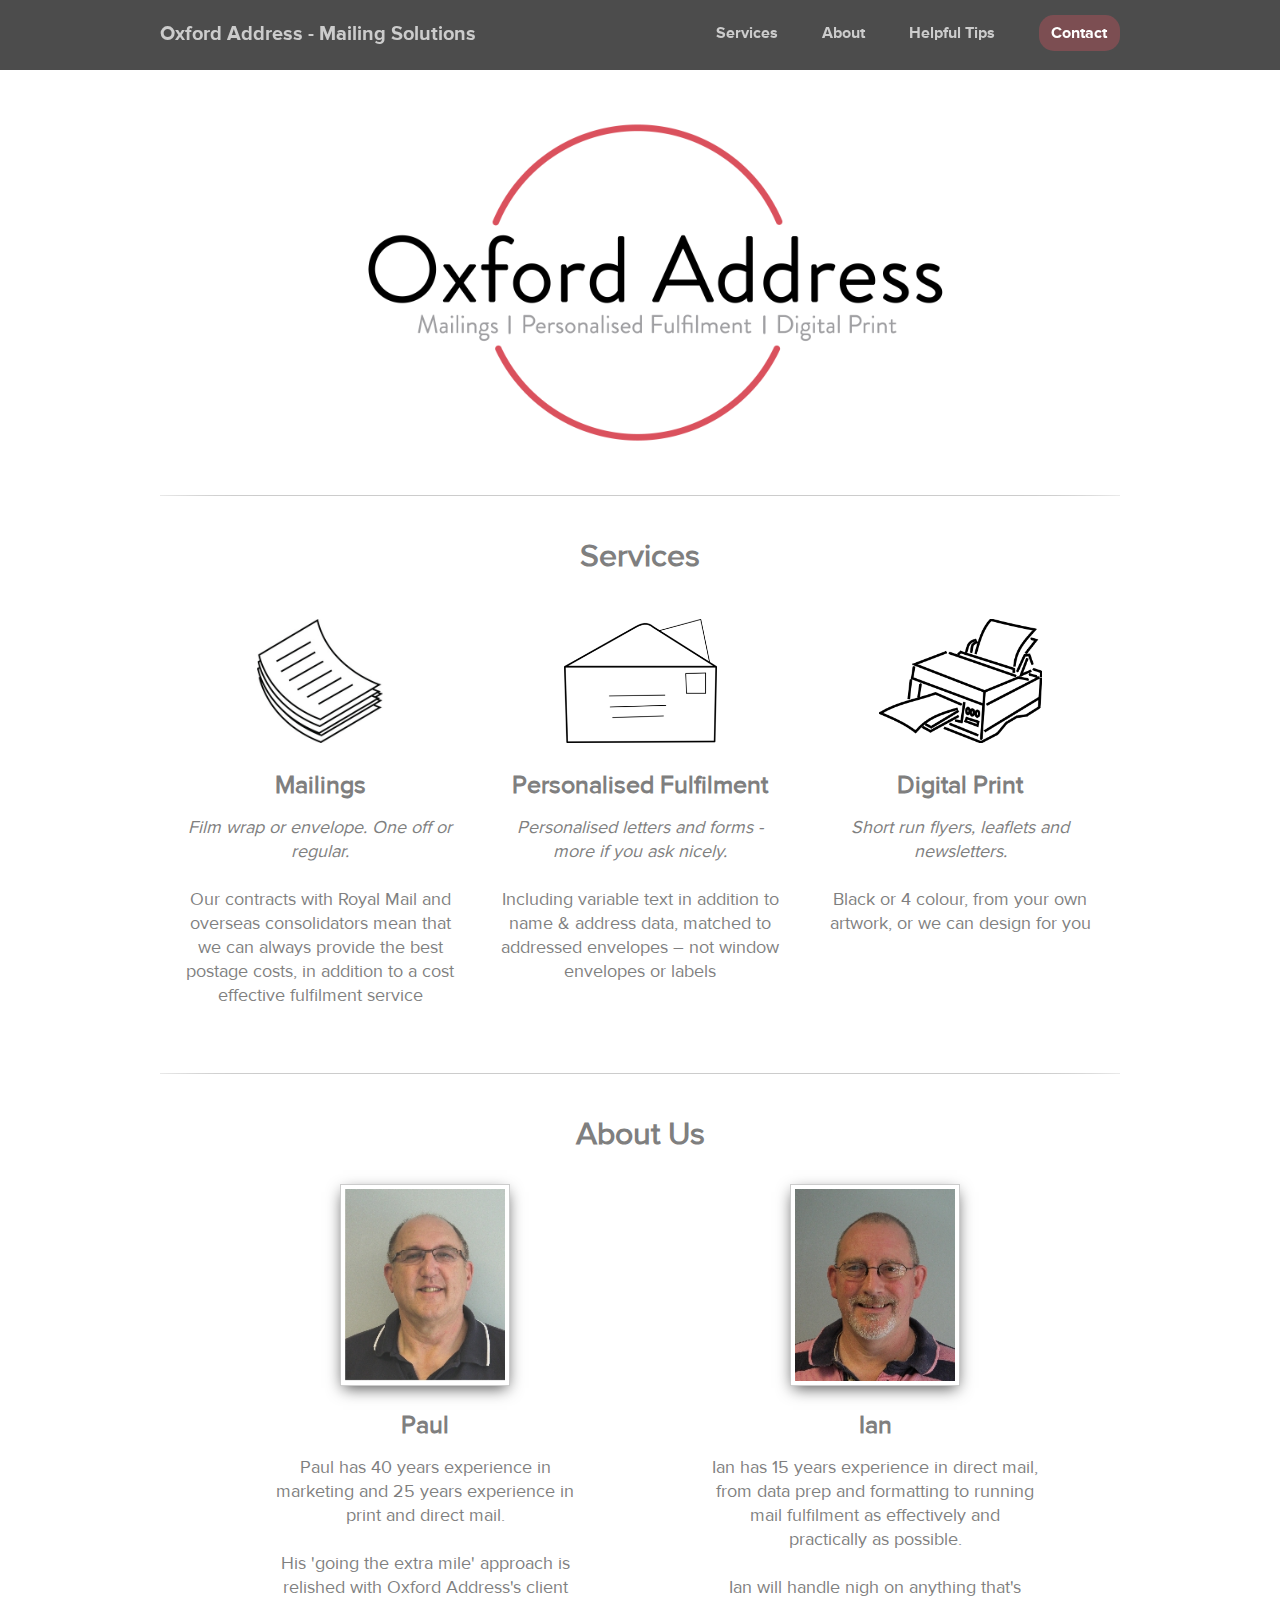
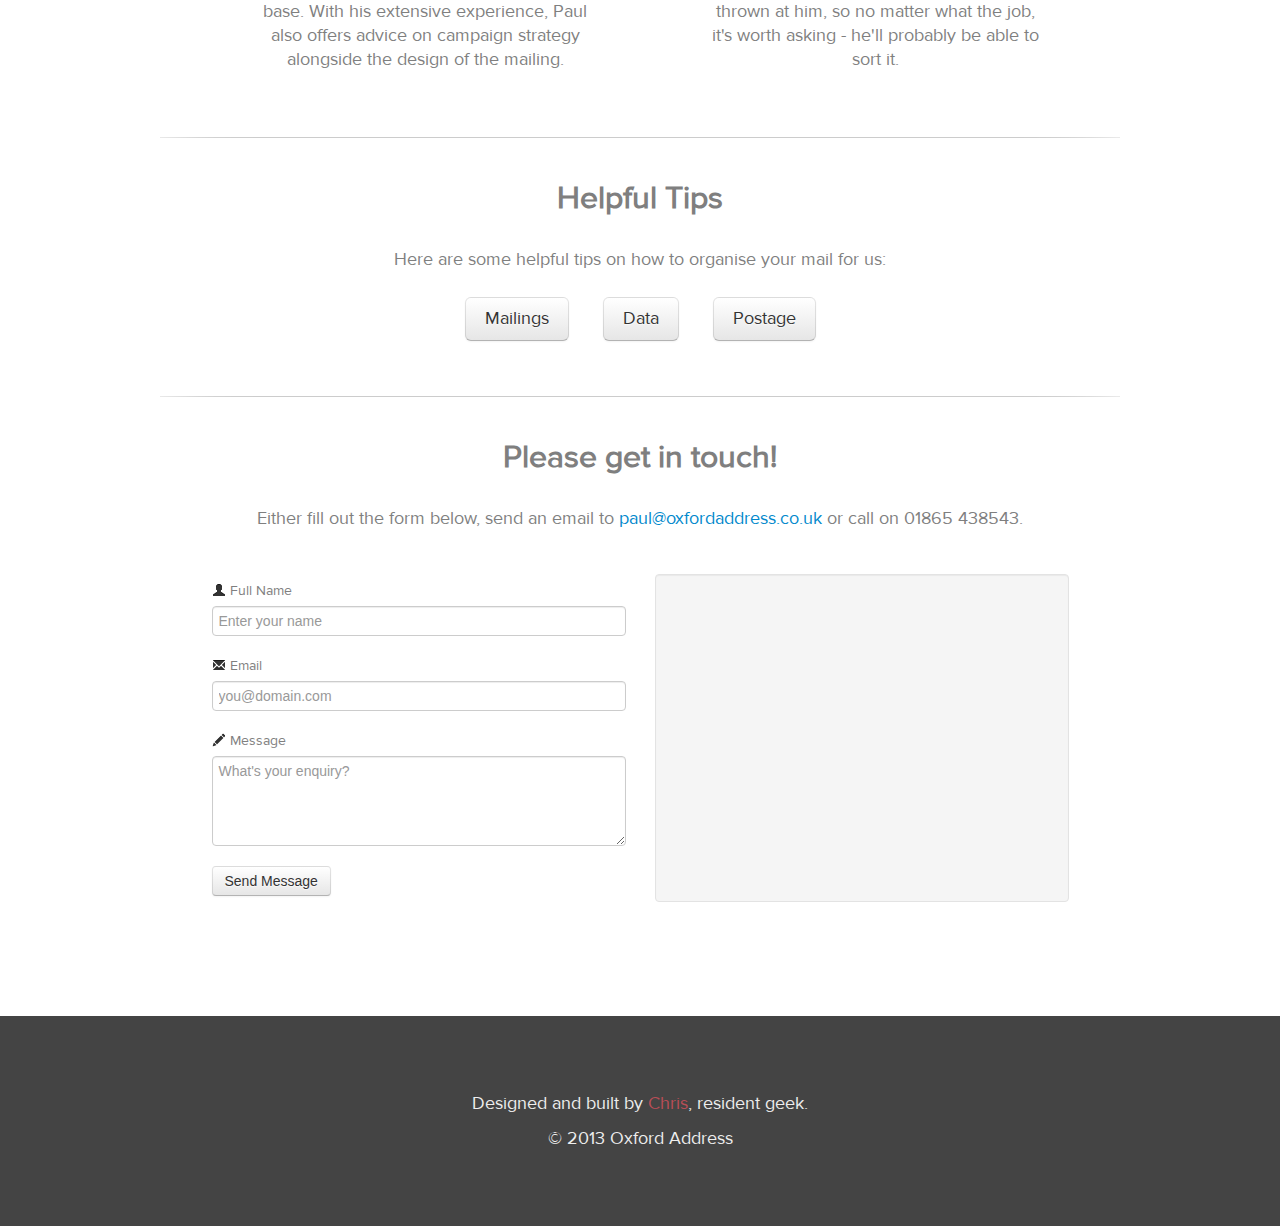
<file: index.html>
<!DOCTYPE html>
<html lang="en">
    <head>

        <!-- Metadata -->
        <meta charset="utf-8">
        <title>Oxford Address - Mailing Solutions</title>
        <meta name="viewport" content="width=device-width, initial-scale=1.0">
        <meta name="description" content="Oxford Address - Print Solutions">
        <meta name="author" content="Chris Edson">
    	<meta name="keywords" content="oxford, wheatley, print, printing, paul">

        <!-- Styles -->
        <link href="css/bootstrap.min.css" rel="stylesheet">
        <link href="css/site.css" rel="stylesheet">

        <!-- HTML5 shiv, for IE6-8 support of HTML5 elements -->
        <!--[if lt IE 9]>
            <script src="js/html5shiv.js"></script>
        <![endif]-->

        <!-- Favicon-->
        <link rel="shortcut icon" href="ico/favicon.ico">

        <!-- Scripts -->
        <script src="js/jquery.js"></script>
        <script src="js/bootstrap.min.js"></script>
        <script src="js/smoothscroll.js"></script>

        <!-- Google Analytics Code -->
        <script type="text/javascript">
        var _gaq = _gaq || [];
        _gaq.push(['_setAccount', 'UA-38532542-1']);
        _gaq.push(['_trackPageview']);

        (function() {
        var ga = document.createElement('script'); ga.type = 'text/javascript'; ga.async = true;
        ga.src = ('https:' == document.location.protocol ? 'https://ssl' : 'http://www') + '.google-analytics.com/ga.js';
        var s = document.getElementsByTagName('script')[0]; s.parentNode.insertBefore(ga, s);
        })();
        </script>

    </head>

    <body>

        <!-- Header -->
        <header class="">
            <div id="head" class="clearfix">
                <div class="l">
                    <a href="#top" class="link smoothScroll">Oxford Address - Mailing Solutions</a>
                </div>
                <div class="r">
                    <a href="#services" class="link smoothScroll">Services</a>
                    <a href="#about" class="link smoothScroll">About</a>
                    <a href="#helpfultips" class="link smoothScroll">Helpful Tips</a>
                    <a href="#contact" class="button contact smoothScroll">Contact</a>
                </div>
            </div>
        </header>

        <div>
            <a name="top"></a>
        </div>

        <div class="content-wrap">

            <!-- Title -->
            <div class="title">
                <img src="/img/ox_ad_logo.png" alt="Oxford Address Logo">
            </div>

            <div class="hr"></div>

            <!-- Services -->
            <div>
                <a name="services" style="position:relative;top:-150px"></a>
            </div>

            <div class="wrapped-content content">
                <h2>Services</h2>
                <div class="grid-row clearfix">
                    <div class="grid-3">
                        <img src="img/mailings.jpg" alt="Placeholder Image" width="126">
                        <h3>Mailings</h3>
                        <p><em>Film wrap or envelope. One off or regular.</em><br><br>
                        Our contracts with Royal Mail and overseas consolidators mean that we can always provide the best postage costs, in addition to a cost effective fulfilment service</p>
                    </div>
                    <div class="grid-3">
                        <img src="img/pers_fulfilment.png" alt="Placeholder Image" width="153">
                        <h3>Personalised Fulfilment</h3>
                        <p><em>Personalised letters and forms - more if you ask nicely.</em><br><br>
                        Including variable text in addition to name & address data, matched to addressed envelopes – not window envelopes or labels</p>
                    </div>
                    <div class="grid-3">
                        <img src="img/digital_print.jpg" alt="Placeholder Image" width="163">
                        <h3>Digital Print</h3>
                        <p><em>Short run flyers, leaflets and newsletters.</em><br><br>
                        Black or 4 colour, from your own artwork, or we can design for you</p>
                    </div>
                </div>
            </div>

            <div class="hr"></div>

            <!-- About -->
            <div>
                <a name="about" style="position:relative;top:-150px"></a>
            </div>

            <div class="wrapped-content content">
                <h2>About Us</h2>
                <div class="about-row clearfix">
                    <div class="about-2">
                        <img src="img/paul.jpg" class="img-polaroid" alt="Placeholder Image" width="160">
                        <h3>Paul</h3>
                        <p>Paul has 40 years experience in marketing and 25 years experience in print and direct mail.<br><br>
                        His 'going the extra mile' approach is relished with Oxford Address's client base. With his extensive experience, Paul also offers advice on campaign strategy alongside the design of the mailing.</p>
                    </div>
                    <div class="about-2">
                        <img src="img/ian.jpg" class="img-polaroid" alt="Placeholder Image" width="160">
                        <h3>Ian</h3>
                        <p>Ian has 15 years experience in direct mail, from data prep and formatting to running mail fulfilment as effectively and practically as possible.<br><br>
                        Ian will handle nigh on anything that's thrown at him, so no matter what the job, it's worth asking - he'll probably be able to sort it.</p>
                    </div>
                </div>
            </div>

            <div class="hr"></div>

            <!-- Helpful Tips -->
            <div>
                <a name="helpfultips" style="position:relative;top:-150px"></a>
            </div>

            <div class="wrapped-content content">
                <h2>Helpful Tips</h2>
                <p style="margin-bottom:25px;">Here are some helpful tips on how to organise your mail for us:</p>
                <a href="#mailings" role="button" class="btn btn-large" data-toggle="modal">Mailings</a>
                <a href="#data" role="button" class="btn btn-large" data-toggle="modal">Data</a>
                <a href="#postage" role="button" class="btn btn-large" data-toggle="modal">Postage</a>
            </div>

            <div class="hr"></div>

            <!-- Contact -->
           <div>
                <a name="contact" style="position:relative;top:-150px"></a>
            </div>

            <div class="wrapped-content content">
                <h2>Please get in touch!</h2>
                <p>Either fill out the form below, send an email to <a href="mailto:paul@oxfordaddress.co.uk">paul@oxfordaddress.co.uk</a> or call on 01865 438543.</p>

                <form action="contact.php" method="post" id="contact-form">
                    <div class="control-group">
                        <label class="control-label" for="inputEmail"><i class="icon-user"></i> Full Name</label>
                        <div class="controls controls-row">
                            <input type="text" class="input-xxlarge" id="inputEmail" placeholder="Enter your name" name="cf_name">
                        </div>
                    </div>

                    <div class="control-group">
                        <label class="control-label" for="inputEmail"><i class="icon-envelope"></i> Email</label>
                        <div class="controls">
                            <input type="text" class="input-xxlarge" id="inputEmail" placeholder="you@domain.com" name="cf_email">
                        </div>
                    </div>

                    <div class="control-group">
                        <label class="control-label" for="inputEmail"><i class="icon-pencil"></i> Message</label>
                        <div class="controls">
                            <textarea rows="4" class="input-xxlarge" placeholder="What's your enquiry?" name="cf_message"></textarea>
                        </div>
                    </div>

                    <div class="control-group">
                        <div class="controls">
                            <button type="submit" value="Send" class="btn">Send Message</button>
                        </div>
                    </div>
                </form>

                <div id="map" class="well">
                    <iframe width="100%" height="300" frameborder="0" scrolling="no" marginheight="0" marginwidth="0" src="http://www.map-generator.org/b93485c7-d7dd-4223-8da8-6f38e135c5c8/iframe-map.aspx"></iframe>
                </div>

            </div>

        </div>

        <!-- Modal Content -->

        <div id="mailings" class="modal hide fade" tabindex="-1" role="dialog" aria-labelledby="myModalLabel" aria-hidden="true">
            <div class="modal-header">
                <button type="button" class="close" data-dismiss="modal" aria-hidden="true">×</button>
                <h3 id="myModalLabel">Mailings</h3>
            </div>
            <div class="modal-body">
                <h4>Return Addresses</h4>
                <p>Your database is a valuable resource. Add your return address to the envelope or carrier sheet; mail returned to you is a good way of cleaning and updating your database.</p>

                <h4>Envelope Sizes</h4>
                <p>Spend some time thinking about envelope sizes. A non-standard size booklet may look good and stand out, but the custom sized envelope need for it can be up to 10 times the price of a standard. Film wrap for non-standard sizes is, however, not a problem.</p>

                <h4>Inserts</h4>
                <p>If the mailing piece is A5, consider whether you really need A4 inserts? An A5 insert is actually on 30% smaller than an A4 one, yet saves weight and cost.</p>

                <h4>Drawing Recipient's Attention</h4>
                <p>Think about adding an advert panel to the front of the carrier sheet for film wrap jobs, to draw the recipient’s attention to something important in the contents.</p>

                <h4>Updating Details</h4>
                <p>Use the back of the carrier to get the recipients to update their details.</p>
            </div>
            <div class="modal-footer">
                <button class="btn" data-dismiss="modal" aria-hidden="true">Close</button>
            </div>
        </div>

        <div id="data" class="modal hide fade" tabindex="-1" role="dialog" aria-labelledby="myModalLabel" aria-hidden="true">
            <div class="modal-header">
                <button type="button" class="close" data-dismiss="modal" aria-hidden="true">×</button>
                <h3 id="myModalLabel">Data</h3>
            </div>
            <div class="modal-body">
                <h4>Non-Printing Characters</h4>
                <p>Ensure that there are no non-printing characters in your data (such as inverted commas or hard carriage returns); these can play havoc with mailmerging!</p>

                <h4>Address Formatting</h4>
                <p>Ensure that the post town, the postcode and the country are in separate and constant fields (columns in the spread sheet). This way we can sort properly to ensure the best postage discounts. If possible, it's always helpful to have the Post Town in upper case, as this is the Royal Mail preferred format.</p>

                <h4>Titles</h4>
                <p>Check your title and salutation fields if a letter is to be personalised, as some titles (e.g. 'Sir') go with the first name, not the surname.</p>

                <h4>Leading Zeros</h4>
                <p>Postal and zip codes in some countries (e.g. USA) begin with a zero, which Excel drops off, thinking the field contents are a number. It is always best to format that field as either a text field, or a US Zip code (found in ‘Special’ formats).</p>

                <h4>UK Destinations</h4>
                <p>The Channel islands and BFPO address are UK, not foreign, destinations. You do not need England, Northern Ireland, Scotland or Wales in the address for UK mail.</p>
            </div>
            <div class="modal-footer">
                <button class="btn" data-dismiss="modal" aria-hidden="true">Close</button>
            </div>
        </div>

        <div id="postage" class="modal hide fade" tabindex="-1" role="dialog" aria-labelledby="myModalLabel" aria-hidden="true">
            <div class="modal-header">
                <button type="button" class="close" data-dismiss="modal" aria-hidden="true">×</button>
                <h3 id="myModalLabel">Postage</h3>
            </div>
            <div class="modal-body">
                <h4>Postage Tariffs</h4>
                <p>The postage is usually the most expensive part of any mailing, so it is important that we use the most appropriate tariff.
                <br><br>
                The cheapest format is a letter (i.e. an item C5 or smaller), maximum weight 100 grammes and maximum thickness 5 mm. Whilst we can get small discounts on mailings in excess of 1,000, the real savings only begin with volumes in excess of 4,000. If you have 2 smaller mailings, can they be combined to generate 4,000 items?
                <br><br>
                The next format is a ‘large letter’ (i.e. C4 or smaller), any ‘letter’ or ‘large letter’ over 100 grammes, and a maximum of 25 mm thick. Any volume over 1,000 items will generate good postal discounts</p>
                <h4>Weight and Thickness</h4>
                <p>Always think about weight and thickness. Would reducing the paper weight get the final weight below 100 grammes? Would using a lighter weight cover on a C5 booklet mean it does not gape at the spine and so is less than 5 mm thick?</p>
            </div>
            <div class="modal-footer">
                <button class="btn" data-dismiss="modal" aria-hidden="true">Close</button>
            </div>
        </div>

        <!-- Footer -->
        <footer>
            <p>Designed and built by <a href="mailto:chris@oxfordaddress.co.uk">Chris</a>, resident geek.
            <br>© 2013 Oxford Address</p>
        </footer>

    </body>
</html>
</file>
<file: css/site.css>
/* Base Stylings */

body {
  font-family: 'ProximaNova-Regular';
  font-weight: normal;
  -webkit-font-smoothing: antialiased;
  background-color: #fff;
}

header {
  position: fixed;
  top: 0;
  left: 0;
  z-index: 1;
  width: 100%;
  background-color: #666666;
  background-color: rgba(0, 0, 0, 0.7);
}

h1 {
  font-family: ProximaNova-Bold;
  font-weight: normal;
  font-size: 45px;
}

h2 {
  margin-top: 0;
  margin-bottom: 30px;
}

p {
  font-size: 18px;
  line-height: 24px;
}

/* Header Stylings */

#head {
  padding: 10px 0;
}

#head, .wrapped-content {
  width: 960px;
  margin: auto;
}

#head > .l {
  line-height: 48px;
}

#head > .l .link {
  margin-right: 40px;
  text-decoration: none;
  color: #ccc;
  font-size: 20px;
  font-family: 'ProximaNova-Bold';
  font-weight: 500;
  padding-top: 10px;
}

#head > .l .link:hover {
  color: #fff;
  -webkit-transition:color 0.3s linear;
  -moz-transition: color 0.3s linear;
  -o-transition: color 0.3s linear;
  transition: color 0.3s linear;
}

#head > .r {
  line-height: 48px;
}

#head > .r .link {
  margin-right: 40px;
  text-decoration: none;
  color: #ccc;
  font-size: 16px;
  font-family: 'ProximaNova-Bold';
}

#head > .r .link:hover {
  color: #fff;
  -webkit-transition:color 0.3s linear;
  -moz-transition: color 0.3s linear;
  -o-transition: color 0.3s linear;
  transition: color 0.3s linear;
}

.l, .left {
  float: left;
}

.r, .right {
  float: right;
}

.clearfix {
  display: block;
}

.contact {
  text-align: center;
  background-color: rgb(218, 81, 93);
  background-color: rgba(218, 81, 93, 0.34);
  color: #fff;
  padding: 8px 15px 6px 12px;
  width: 54px;
  -moz-border-top-right-radius: 0;
  -moz-border-bottom-right-radius: 0;
  -webkit-border-top-right-radius: 0;
  -webkit-border-bottom-right-radius: 0;
  border-top-right-radius: 0;
  border-bottom-right-radius: 0;
  display: inline-block;
  line-height: 22px;
  font-size: 16px;
  font-family: 'ProximaNova-Bold';
}

.contact:hover {
  text-decoration: none;
  color: #fff;
  background-color: rgb(218, 81, 93);
  background-color: rgba(218, 81, 93, 0.6);
  -webkit-transition: background-color 0.3s linear;
  -moz-transition: background-color 0.3s linear;
  -o-transition: background-color 0.3s linear;
  transition: background-color 0.3s linear;
}

.button {
  -moz-border-radius: 15px;
  -webkit-border-radius: 15px;
  border-radius: 15px;
}

/* Title Stylings */

.title {
  padding: 95px 0 10px 0;
  text-align: center;
  margin-bottom: 20px;
}

.title img {
  margin-top: -60px;
  margin-bottom: -65px;
  margin-left: 30px;
  width: 700px;
}

.title h2 {
  margin-top: 10px;
  color: #7f7f7f;
}

/* Content Stylings */

.hr {
  background: url('../img/divider_hr.jpg') no-repeat transparent 50% 50%;
  width: 100%;
  height: 1px;
  margin: 15px 0 40px 0;
}

.content {
  text-align: center;
  color: #7f7f7f;
  padding-bottom: 40px;
}

.grid-row {
  width: 960px;
}

.grid-row [class*="grid"] {
  float: left;
  margin-left: 20px;
}

.grid-3 {
  width: 300px;
  padding-right: 20px;
  box-sizing: border-box;
  -moz-box-sizing: border-box;
  -webkit-box-sizing: border-box;
}

.grid-3 img {
  padding: 13px;
}

.about-row {
  width: 960px;
}

.about-row [class*="about"] {
  float: left;
  margin-left: 100px;
}

.about-2 {
  width: 350px;
  padding-right: 20px;
  box-sizing: border-box;
  -moz-box-sizing: border-box;
  -webkit-box-sizing: border-box;
}

.img-polaroid {
  -moz-box-shadow: 0 5px 15px -3px rgb(78,78,78);
  -webkit-box-shadow: 0 5px 15px -3px rgb(78,78,78);
  box-shadow: 0 5px 15px -3px rgb(78,78,78);
  margin-bottom: 10px;
}


#contact-form {
  margin-bottom: 70px;
  margin-top: 40px;
  text-align: left;
  display: inline-block;
  width: 414px;
  margin-right: 25px
}

.input-xxlarge {
  width: 400px;
}

#map {
  width: 392px;
  display: inline-block;
  padding: 10px;
}

/* Modal Stylings */

.btn-large {
  margin: 0 15px;
}

.modal {
  color: #595959;
}

.modal-header {
  padding: 15px 15px;
}

.modal-body {
  padding-top: 10px;
}

.modal-body p{
  font-size: 16px;
  margin-bottom: 15px;
}

/* Footer Stylings */

footer {
  background-color: #444;
}

footer p {
  color:#eee;
  text-align: center;
  margin-bottom: 0;
  padding: 70px 0 70px 0;
  font-size: 18px;
  line-height: 35px;
}

footer a {
  color: rgb(218, 81, 93);
  color: rgba(218, 81, 93, 0.8);
}

footer a:hover {
  color: rgb(218, 81, 93);
  color: rgba(218, 81, 93, 1);
  -webkit-transition: color 0.3s linear;
  -moz-transition: color 0.3s linear;
  -o-transition: color 0.3s linear;
  transition: color 0.3s linear;
  text-decoration: none;
}

/* Fonts */

@font-face {font-family: 'ProximaNova-Bold';src: url('../fonts/ProximaNova_Bold.eot');src: url('../fonts/ProximaNova_Bold.eot?#iefix') format('embedded-opentype'),url('../fonts/ProximaNova_Bold.woff') format('woff'),url('../fonts/ProximaNova_Bold.ttf') format('truetype');}

@font-face {font-family: 'ProximaNova-Light';src: url('../fonts/ProximaNova_Light.eot');src: url('../fonts/ProximaNova_Light.eot?#iefix') format('embedded-opentype'),url('../fonts/ProximaNova_Light.woff') format('woff'),url('../fonts/ProximaNova_Light.ttf') format('truetype');}

@font-face {font-family: 'ProximaNova-Regular';src: url('../fonts/ProximaNova_Regular.eot');src: url('../fonts/ProximaNova_Regular.eot?#iefix') format('embedded-opentype'),url('../fonts/ProximaNova_Regular.woff') format('woff'),url('../fonts/ProximaNova_Regular.ttf') format('truetype');}

@font-face {font-family: 'ProximaNova-Thin';src: url('../fonts/ProximaNova_Thin.eot');src: url('../fonts/ProximaNova_Thin.eot?#iefix') format('embedded-opentype'),url('../fonts/ProximaNova_Thin.woff') format('woff'),url('../fonts/ProximaNova_Thin.ttf') format('truetype');}
</file>
